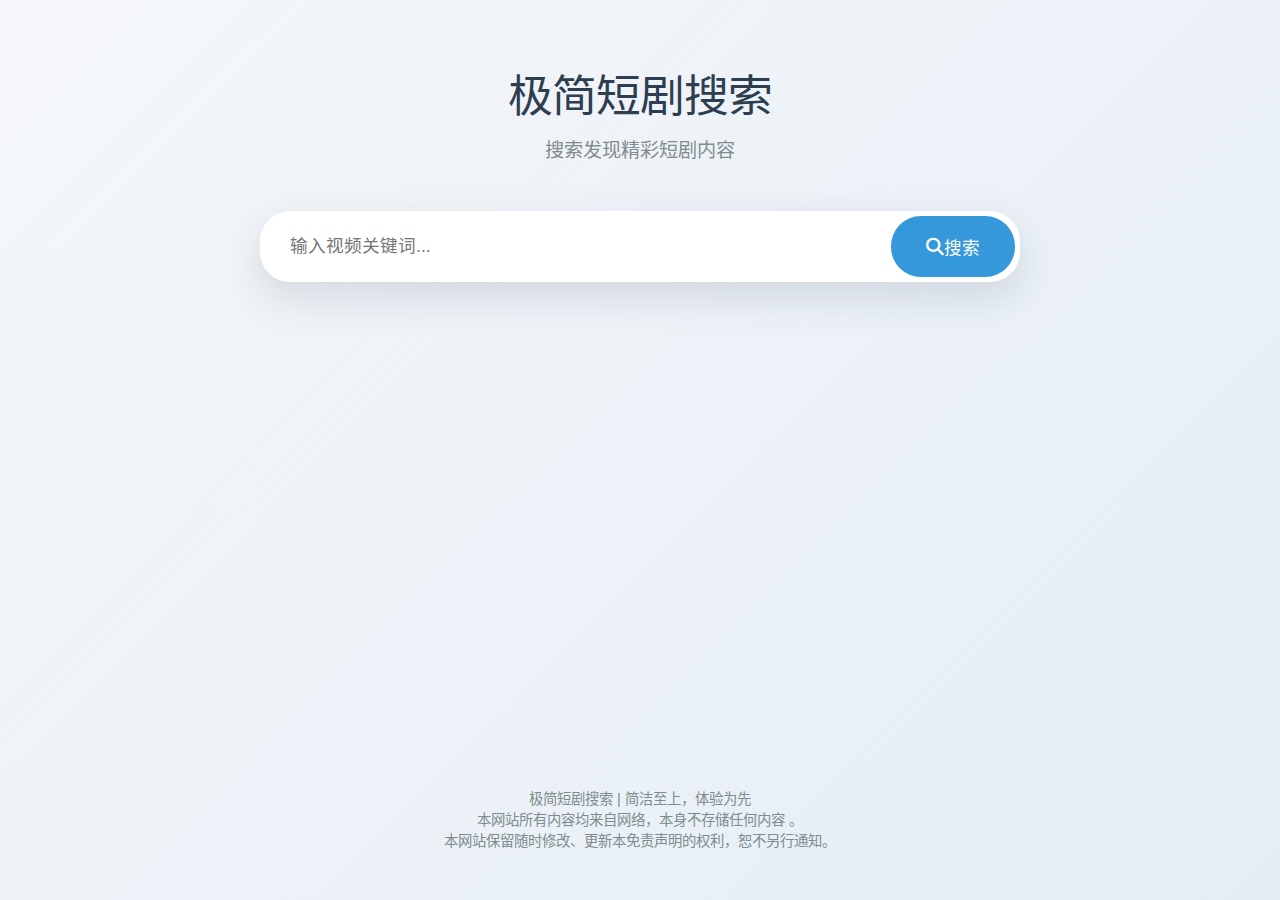
<file: templates/index.html>
<!DOCTYPE html>
<html lang="zh-CN">
<head>
    <meta charset="UTF-8">
    <meta name="viewport" content="width=device-width, initial-scale=1.0">
    <title>极简视频搜索</title>
    <link rel="stylesheet" href="https://cdnjs.cloudflare.com/ajax/libs/font-awesome/6.4.0/css/all.min.css">
    <link rel="stylesheet" href="/static/css/style.css">
</head>
<body>
    <div class="container">
        <header>
            <h1>极简短剧搜索</h1>
            <p class="subtitle">搜索发现精彩短剧内容</p>
        </header>
        
        <div class="search-container">
            <input 
                type="text" 
                id="search-input" 
                placeholder="输入视频关键词..." 
                autocomplete="off"
                autofocus
            >
            <button id="search-button">
                <i class="fas fa-search"></i> 搜索
            </button>
        </div>
        
        <div class="loader" id="loader">
            <div class="loader-spinner"></div>
            <p>正在搜索中，请稍候...</p>
        </div>
        
        <div class="error-message" id="error-message"></div>
        
        <div class="results-container" id="results-container">
            <div class="result-header">
                <h2 class="result-title" id="result-title">搜索结果</h2>
                <div class="result-count" id="result-count">0 个结果</div>
            </div>
            
            <div id="results-list"></div>
        </div>
    </div>
    
    <footer>
        <p>极简短剧搜索 | 简洁至上，体验为先</p>
        <p>本网站所有内容均来自网络，本身不存储任何内容 。</p>
        <p>本网站保留随时修改、更新本免责声明的权利，恕不另行通知。</a>
        
    </footer>

    <!-- 工具模块 -->
    <script src="/static/js/utils/dom.js"></script>
    <script src="/static/js/utils/api.js"></script>
    
    <!-- 组件模块 -->
    <script src="/static/js/components/search.js"></script>
    
    <!-- 页面模块 -->
    <script src="/static/js/pages/index.js"></script>
</body>
</html>
</file>
<file: static/css/style.css>
* {
    margin: 0;
    padding: 0;
    box-sizing: border-box;
    font-family: 'Segoe UI', Tahoma, Geneva, Verdana, sans-serif;
}

body {
    background: linear-gradient(135deg, #f5f7fa 0%, #e4edf5 100%);
    min-height: 100vh;
    display: flex;
    flex-direction: column;
    align-items: center;
    padding: 20px;
}

.container {
    max-width: 800px;
    width: 100%;
    margin: 40px auto;
    padding: 0 20px;
}

header {
    text-align: center;
    margin-bottom: 50px;
    animation: fadeIn 1s ease-out;
}

h1 {
    font-size: 2.8rem;
    color: #2c3e50;
    margin-bottom: 10px;
    font-weight: 300;
    letter-spacing: -1px;
}

.subtitle {
    color: #7f8c8d;
    font-size: 1.2rem;
    font-weight: 300;
}

.search-container {
    background: white;
    border-radius: 30px;
    box-shadow: 0 10px 30px rgba(0, 0, 0, 0.08);
    padding: 5px;
    display: flex;
    margin-bottom: 40px;
    transition: all 0.3s ease;
    animation: slideUp 0.8s ease-out;
}

.search-container:focus-within {
    box-shadow: 0 15px 40px rgba(44, 62, 80, 0.15);
    transform: translateY(-2px);
}

#search-input {
    flex: 1;
    border: none;
    padding: 20px 25px;
    font-size: 1.1rem;
    border-radius: 30px 0 0 30px;
    outline: none;
    color: #2c3e50;
    background: transparent;
}

#search-button {
    background: #3498db;
    color: white;
    border: none;
    padding: 0 35px;
    border-radius: 30px;
    font-size: 1.1rem;
    cursor: pointer;
    transition: all 0.3s ease;
    display: flex;
    align-items: center;
    justify-content: center;
}

#search-button:hover {
    background: #2980b9;
    transform: scale(1.02);
}

#search-button:active {
    transform: scale(0.98);
}

.results-container {
    background: white;
    border-radius: 20px;
    box-shadow: 0 10px 30px rgba(0, 0, 0, 0.08);
    padding: 30px;
    margin-top: 20px;
    display: none;
    animation: fadeIn 0.5s ease-out;
}

.result-header {
    display: flex;
    justify-content: space-between;
    align-items: center;
    margin-bottom: 25px;
    padding-bottom: 15px;
    border-bottom: 1px solid #ecf0f1;
}

.result-title {
    font-size: 1.5rem;
    color: #2c3e50;
    font-weight: 500;
}

.result-count {
    background: #3498db;
    color: white;
    padding: 5px 15px;
    border-radius: 20px;
    font-size: 0.9rem;
}

.video-item {
    display: flex;
    padding: 20px;
    border-radius: 15px;
    transition: all 0.3s ease;
    margin-bottom: 20px;
    background: #f8f9fa;
}

.video-item:hover {
    background: #edf7ff;
    transform: translateY(-3px);
    box-shadow: 0 5px 15px rgba(0, 0, 0, 0.05);
}

.video-thumb {
    width: 160px;
    height: 100px;
    border-radius: 10px;
    object-fit: cover;
    margin-right: 20px;
    background: linear-gradient(45deg, #3498db, #2c3e50);
}

.video-info {
    flex: 1;
}

.video-title {
    font-size: 1.2rem;
    color: #2c3e50;
    margin-bottom: 8px;
    font-weight: 500;
}

.video-meta {
    display: flex;
    margin-bottom: 10px;
    flex-wrap: wrap;
}

.meta-item {
    background: #e1f0fa;
    color: #3498db;
    padding: 4px 12px;
    border-radius: 20px;
    font-size: 0.85rem;
    margin-right: 10px;
    margin-bottom: 8px;
    display: flex;
    align-items: center;
}

.meta-item i {
    margin-right: 5px;
    font-size: 0.8rem;
}

.video-link {
    display: inline-block;
    background: #3498db;
    color: white;
    padding: 8px 20px;
    border-radius: 20px;
    text-decoration: none;
    font-size: 0.9rem;
    transition: all 0.3s ease;
}

.video-link:hover {
    background: #2980b9;
    transform: translateY(-2px);
    box-shadow: 0 5px 15px rgba(52, 152, 219, 0.3);
}

.loader {
    display: none;
    text-align: center;
    padding: 30px;
}

.loader-spinner {
    width: 50px;
    height: 50px;
    border: 5px solid #f3f3f3;
    border-top: 5px solid #3498db;
    border-radius: 50%;
    animation: spin 1s linear infinite;
    margin: 0 auto 20px;
}

.error-message {
    background: #ffebee;
    color: #c62828;
    padding: 20px;
    border-radius: 10px;
    text-align: center;
    margin-top: 20px;
    display: none;
}

.empty-state {
    text-align: center;
    padding: 40px 20px;
    color: #7f8c8d;
}

.empty-state i {
    font-size: 4rem;
    margin-bottom: 20px;
    color: #bdc3c7;
}

@keyframes fadeIn {
    from { opacity: 0; }
    to { opacity: 1; }
}

@keyframes slideUp {
    from {
        opacity: 0;
        transform: translateY(30px);
    }
    to {
        opacity: 1;
        transform: translateY(0);
    }
}

@keyframes spin {
    0% { transform: rotate(0deg); }
    100% { transform: rotate(360deg); }
}

@media (max-width: 768px) {
    h1 {
        font-size: 2.2rem;
    }

    .subtitle {
        font-size: 1rem;
    }

    .search-container {
        flex-direction: column;
        background: transparent;
        box-shadow: none;
        padding: 0;
    }

    #search-input {
        border-radius: 30px;
        margin-bottom: 15px;
        padding: 18px 25px;
    }

    #search-button {
        padding: 18px;
        width: 100%;
    }

    .video-item {
        flex-direction: column;
    }

    .video-thumb {
        width: 100%;
        height: 180px;
        margin-right: 0;
        margin-bottom: 15px;
    }
}

.result-item {
    display: flex;
    padding: 20px;
    border-radius: 15px;
    transition: all 0.3s ease;
    margin-bottom: 20px;
    background: #f8f9fa;
}

.result-item:hover {
    background: #edf7ff;
    transform: translateY(-3px);
    box-shadow: 0 5px 15px rgba(0, 0, 0, 0.05);
}

.result-image {
    width: 160px;
    height: 100px;
    border-radius: 10px;
    overflow: hidden;
    margin-right: 20px;
    background: linear-gradient(45deg, #3498db, #2c3e50);
}

.result-image img {
    width: 100%;
    height: 100%;
    object-fit: cover;
}

.result-info {
    flex: 1;
}

.result-title {
    font-size: 1.2rem;
    color: #2c3e50;
    margin-bottom: 8px;
    font-weight: 500;
}

.result-meta {
    display: flex;
    margin-bottom: 10px;
    flex-wrap: wrap;
}

.result-episodes, .result-genres {
    background: #e1f0fa;
    color: #3498db;
    padding: 4px 12px;
    border-radius: 20px;
    font-size: 0.85rem;
    margin-right: 10px;
    margin-bottom: 8px;
    display: flex;
    align-items: center;
}

.play-button {
    display: inline-block;
    background: #3498db;
    color: white;
    padding: 8px 20px;
    border-radius: 20px;
    border: none;
    font-size: 0.9rem;
    transition: all 0.3s ease;
    cursor: pointer;
}

.play-button:hover {
    background: #2980b9;
    transform: translateY(-2px);
    box-shadow: 0 5px 15px rgba(52, 152, 219, 0.3);
}

.debug-info {
    font-size: 0.8rem;
    color: #7f8c8d;
    margin-top: 10px;
}

@media (max-width: 768px) {
    .result-item {
        flex-direction: column;
    }

    .result-image {
        width: 100%;
        height: 180px;
        margin-right: 0;
        margin-bottom: 15px;
    }
}

footer {
    margin-top: auto;
    text-align: center;
    padding: 30px 0;
    color: #7f8c8d;
    font-size: 0.9rem;
}
</file>
